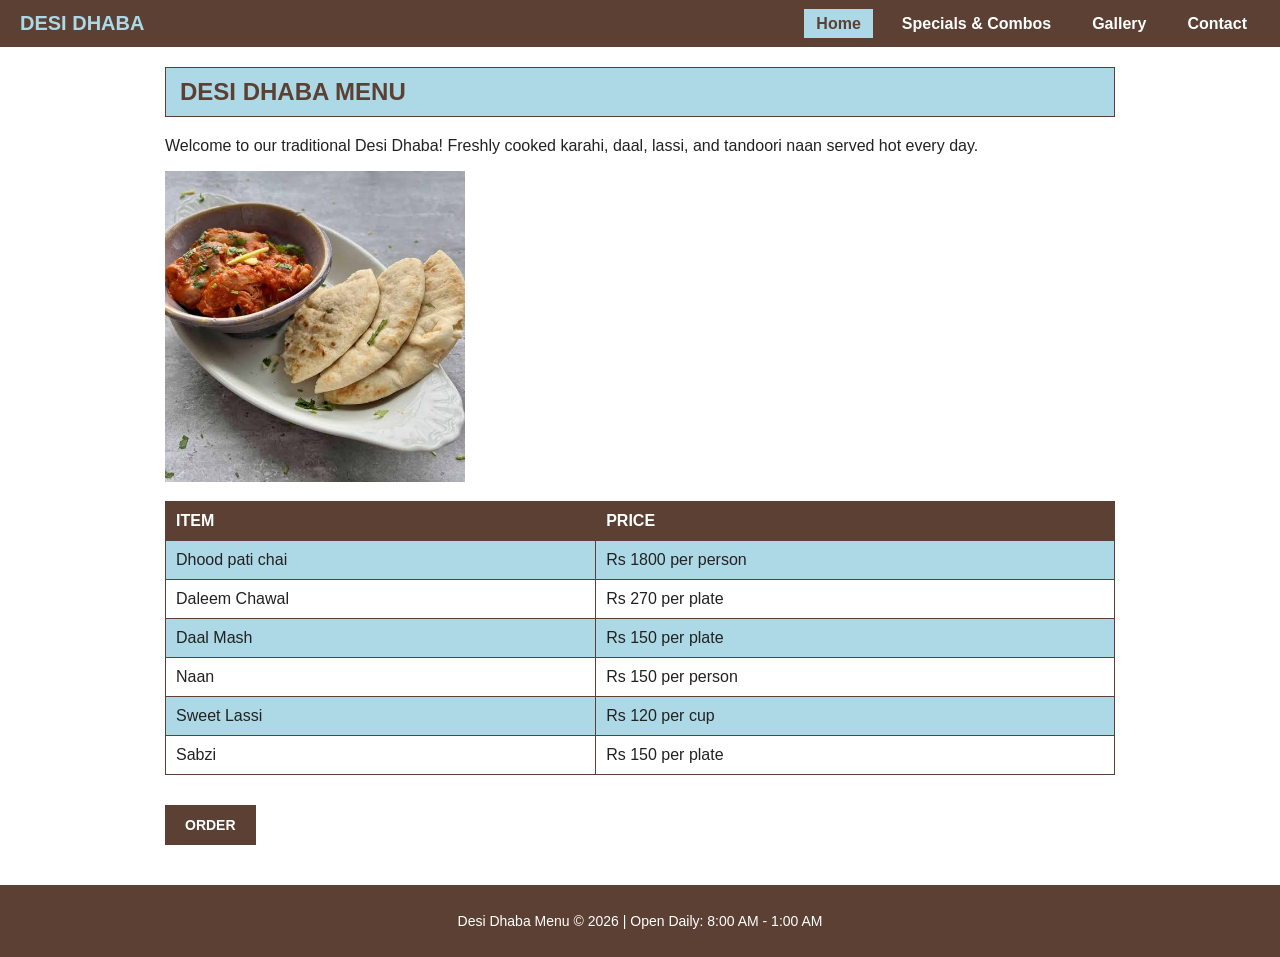
<file: index.html>
<!DOCTYPE html>
<html lang="en">
<head>
  <meta charset="UTF-8">
  <title>Desi Dhaba | Home</title>
  <link rel="stylesheet" href="style.css">
</head>
<body>

  <nav>
    <a href="index.html" class="brand">DESI DHABA</a>
    <ul>
      <li><a href="index.html" class="active">Home</a></li>
      <li><a href="menu.html">Specials &amp; Combos</a></li>
      <li><a href="gallery.html">Gallery</a></li>
      <li><a href="contact.html">Contact</a></li>
    </ul>
  </nav>

  <div class="container">
    <h2>DESI DHABA MENU</h2>
    <p>Welcome to our traditional Desi Dhaba! Freshly cooked karahi, daal, lassi, and tandoori naan served hot every day.</p>
    <img src="images/images (1).jfif" width="300" alt="Desi Dhaba Special Dish">

    <table>
      <tr>
        <th>ITEM</th>
        <th>PRICE</th>
      </tr>
      <tr>
        <td>Dhood pati chai</td>
        <td>Rs 1800 per person</td>
      </tr>
      <tr>
        <td>Daleem Chawal</td>
        <td>Rs 270 per plate</td>
      </tr>
      <tr>
        <td>Daal Mash</td>
        <td>Rs 150 per plate</td>
      </tr>
      <tr>
        <td>Naan</td>
        <td>Rs 150 per person</td>
      </tr>
      <tr>
        <td>Sweet Lassi</td>
        <td>Rs 120 per cup</td>
      </tr>
      <tr>
        <td>Sabzi</td>
        <td>Rs 150 per plate</td>
      </tr>
    </table>

    <button onclick="ORDER()">ORDER</button>
  </div>

  <footer>
    <p>Desi Dhaba Menu &copy; 2026 | Open Daily: 8:00 AM - 1:00 AM</p>
  </footer>

  <script>
    function ORDER() {
      console.log("Say ORDER was clicked");
      window.alert("YOUR ORDER HAS BEEN CONFIRMED");
    }
  </script>

</body>
</html>
</file>
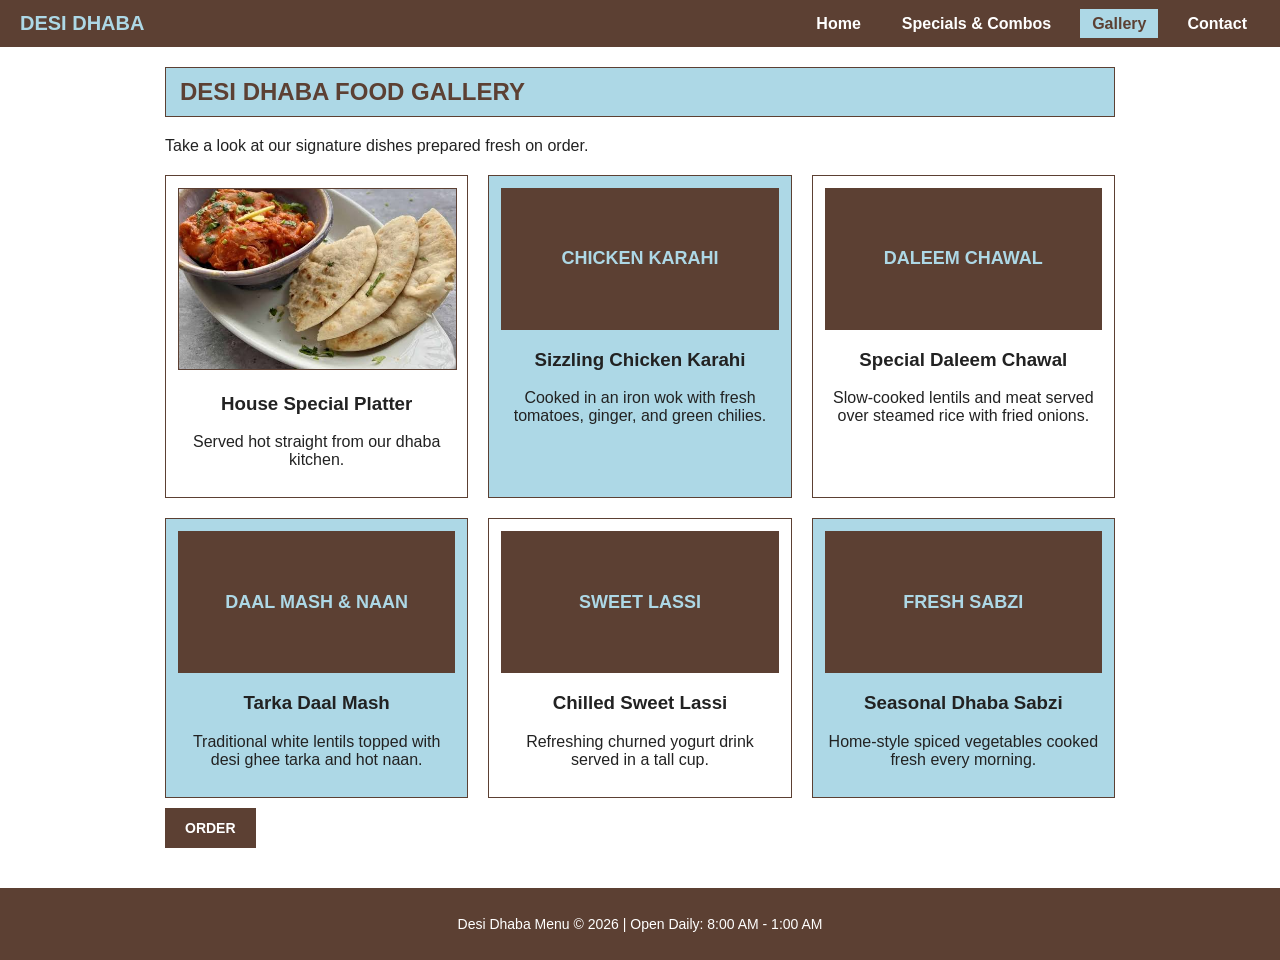
<file: gallery.html>
<!DOCTYPE html>
<html lang="en">
<head>
  <meta charset="UTF-8">
  <title>Desi Dhaba | Gallery</title>
  <link rel="stylesheet" href="style.css">
</head>
<body>

  <nav>
    <a href="index.html" class="brand">DESI DHABA</a>
    <ul>
      <li><a href="index.html">Home</a></li>
      <li><a href="menu.html">Specials &amp; Combos</a></li>
      <li><a href="gallery.html" class="active">Gallery</a></li>
      <li><a href="contact.html">Contact</a></li>
    </ul>
  </nav>

  <div class="container">
    <h2>DESI DHABA FOOD GALLERY</h2>
    <p>Take a look at our signature dishes prepared fresh on order.</p>

    <div class="gallery-grid">
      <div class="gallery-card">
        <img src="images/images (1).jfif" alt="Signature Dhaba Dish">
        <h3>House Special Platter</h3>
        <p>Served hot straight from our dhaba kitchen.</p>
      </div>

      <div class="gallery-card">
        <div class="dish-banner">CHICKEN KARAHI</div>
        <h3>Sizzling Chicken Karahi</h3>
        <p>Cooked in an iron wok with fresh tomatoes, ginger, and green chilies.</p>
      </div>

      <div class="gallery-card">
        <div class="dish-banner">DALEEM CHAWAL</div>
        <h3>Special Daleem Chawal</h3>
        <p>Slow-cooked lentils and meat served over steamed rice with fried onions.</p>
      </div>

      <div class="gallery-card">
        <div class="dish-banner">DAAL MASH &amp; NAAN</div>
        <h3>Tarka Daal Mash</h3>
        <p>Traditional white lentils topped with desi ghee tarka and hot naan.</p>
      </div>

      <div class="gallery-card">
        <div class="dish-banner">SWEET LASSI</div>
        <h3>Chilled Sweet Lassi</h3>
        <p>Refreshing churned yogurt drink served in a tall cup.</p>
      </div>

      <div class="gallery-card">
        <div class="dish-banner">FRESH SABZI</div>
        <h3>Seasonal Dhaba Sabzi</h3>
        <p>Home-style spiced vegetables cooked fresh every morning.</p>
      </div>
    </div>

    <button onclick="ORDER()">ORDER</button>
  </div>

  <footer>
    <p>Desi Dhaba Menu &copy; 2026 | Open Daily: 8:00 AM - 1:00 AM</p>
  </footer>

  <script>
    function ORDER() {
      console.log("Say ORDER was clicked");
      window.alert("YOUR ORDER HAS BEEN CONFIRMED");
    }
  </script>

</body>
</html>
</file>
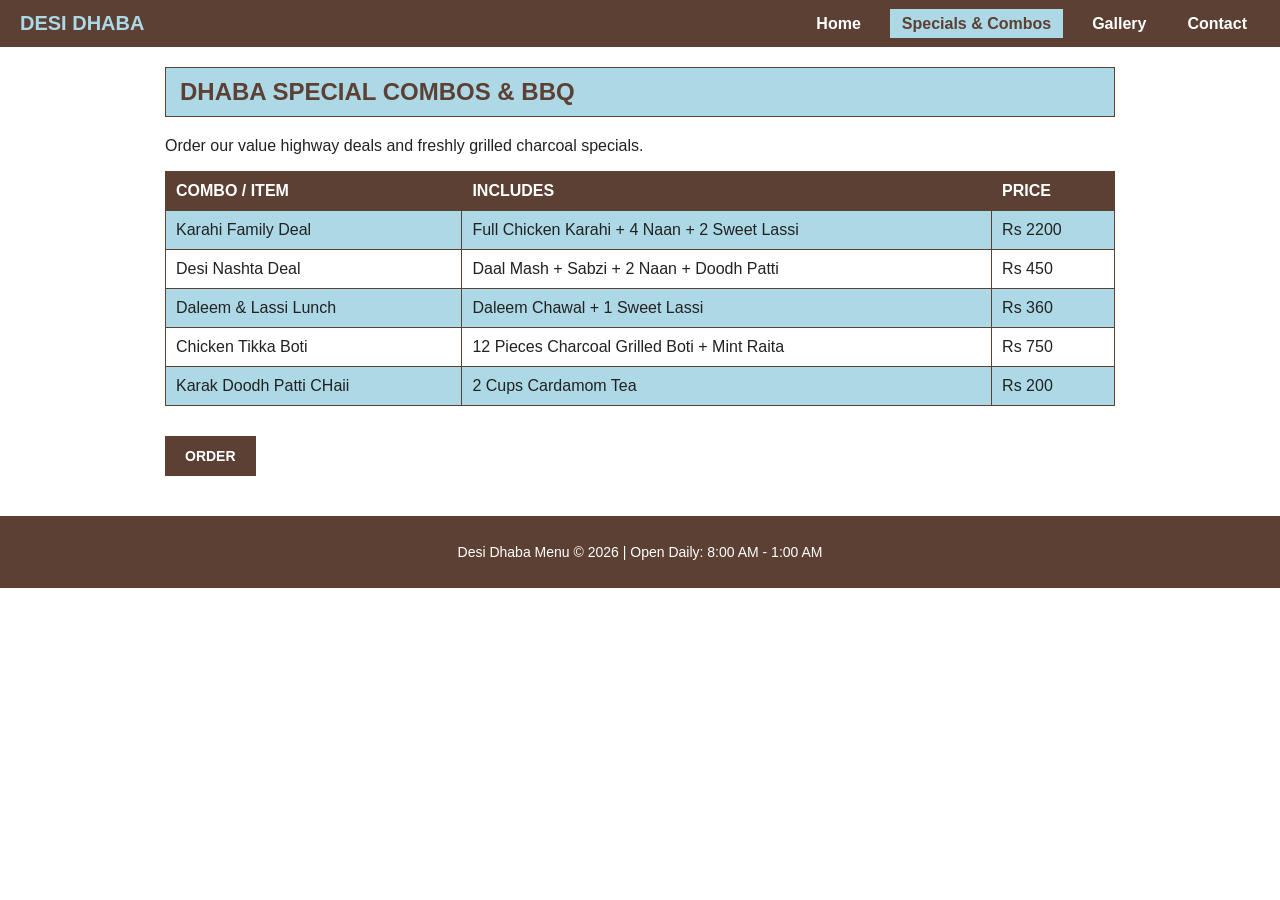
<file: menu.html>
<!DOCTYPE html>
<html lang="en">
<head>
  <meta charset="UTF-8">
  <title>Desi Dhaba | Specials &amp; Combos</title>
  <link rel="stylesheet" href="style.css">
</head>
<body>

  <nav>
    <a href="index.html" class="brand">DESI DHABA</a>
    <ul>
      <li><a href="index.html">Home</a></li>
      <li><a href="menu.html" class="active">Specials &amp; Combos</a></li>
      <li><a href="gallery.html">Gallery</a></li>
      <li><a href="contact.html">Contact</a></li>
    </ul>
  </nav>

  <div class="container">
    <h2>DHABA SPECIAL COMBOS &amp; BBQ</h2>
    <p>Order our value highway deals and freshly grilled charcoal specials.</p>

    <table>
      <tr>
        <th>COMBO / ITEM</th>
        <th>INCLUDES</th>
        <th>PRICE</th>
      </tr>
      <tr>
        <td>Karahi Family Deal</td>
        <td>Full Chicken Karahi + 4 Naan + 2 Sweet Lassi</td>
        <td>Rs 2200</td>
      </tr>
      <tr>
        <td>Desi Nashta Deal</td>
        <td>Daal Mash + Sabzi + 2 Naan + Doodh Patti</td>
        <td>Rs 450</td>
      </tr>
      <tr>
        <td>Daleem &amp; Lassi Lunch</td>
        <td>Daleem Chawal + 1 Sweet Lassi</td>
        <td>Rs 360</td>
      </tr>
      <tr>
        <td>Chicken Tikka Boti</td>
        <td>12 Pieces Charcoal Grilled Boti + Mint Raita</td>
        <td>Rs 750</td>
      </tr>
      <tr>
        <td>Karak Doodh Patti CHaii</td>
        <td>2 Cups Cardamom Tea</td>
        <td>Rs 200</td>
      </tr>
    </table>

    <button onclick="ORDER()">ORDER</button>
  </div>

  <footer>
    <p>Desi Dhaba Menu &copy; 2026 | Open Daily: 8:00 AM - 1:00 AM</p>
  </footer>

  <script>
    function ORDER() {
      console.log("Say ORDER was clicked");
      window.alert("YOUR ORDER HAS BEEN CONFIRMED");
    }
  </script>

</body>
</html>
</file>
<file: style.css>
body {
  font-family: Arial, sans-serif;
  margin: 0;
  padding: 0;
  background-color: #ffffff;
  color: #222222;
}

/* Shared Navigation Bar */
nav {
  background-color: #5C4033;
  padding: 12px 20px;
  display: flex;
  justify-content: space-between;
  align-items: center;
  flex-wrap: wrap;
}

nav .brand {
  color: #ADD8E6;
  font-size: 20px;
  font-weight: bold;
  text-decoration: none;
}

nav ul {
  list-style: none;
  margin: 0;
  padding: 0;
  display: flex;
  gap: 15px;
}

nav ul li a {
  color: #ffffff;
  text-decoration: none;
  font-weight: bold;
  padding: 6px 12px;
  border: 1px solid transparent;
}

nav ul li a:hover,
nav ul li a.active {
  background-color: #ADD8E6;
  color: #5C4033;
  border: 1px solid #5C4033;
}

/* Main Content Area */
.container {
  max-width: 950px;
  margin: 20px auto;
  padding: 0 20px;
}

h2 {
  background-color: #ADD8E6;
  color: #5C4033;
  border: 1px solid #5C4033;
  padding: 10px 14px;
}

/* Lab 11 Table Styling */
table {
  font-family: Arial, sans-serif;
  border-collapse: collapse;
  width: 100%;
  margin-top: 15px;
  margin-bottom: 20px;
}

td, th {
  border: 1px solid #5C4033;
  text-align: left;
  padding: 10px;
}

th {
  background-color: #5C4033;
  color: #ffffff;
}

tr:nth-child(even) {
  background-color: #ADD8E6;
}

/* Buttons */
button {
  background-color: #5C4033;
  color: #ffffff;
  border: 2px solid #5C4033;
  padding: 10px 18px;
  font-family: Arial, sans-serif;
  font-size: 14px;
  font-weight: bold;
  cursor: pointer;
  margin-top: 10px;
}

button:hover {
  background-color: #ADD8E6;
  color: #5C4033;
}

/* Gallery Grid */
.gallery-grid {
  display: grid;
  grid-template-columns: repeat(auto-fit, minmax(260px, 1fr));
  gap: 20px;
  margin-top: 20px;
}

.gallery-card {
  border: 1px solid #5C4033;
  padding: 12px;
  background-color: #ffffff;
  text-align: center;
}

.gallery-card:nth-child(even) {
  background-color: #ADD8E6;
}

.gallery-card img {
  width: 100%;
  height: 180px;
  object-fit: cover;
  border: 1px solid #5C4033;
}

.dish-banner {
  height: 140px;
  background-color: #5C4033;
  color: #ADD8E6;
  display: flex;
  align-items: center;
  justify-content: center;
  font-weight: bold;
  font-size: 18px;
  border: 1px solid #5C4033;
  margin-bottom: 10px;
}

/* Contact Form */
.contact-form {
  border: 1px solid #5C4033;
  padding: 20px;
  background-color: #f9fcff;
  max-width: 550px;
}

.contact-form label {
  display: block;
  font-weight: bold;
  color: #5C4033;
  margin-top: 12px;
  margin-bottom: 5px;
}

.contact-form input,
.contact-form select,
.contact-form textarea {
  width: 100%;
  padding: 8px;
  border: 1px solid #5C4033;
  font-family: Arial, sans-serif;
  box-sizing: border-box;
}

/* Shared Footer */
footer {
  background-color: #5C4033;
  color: #ffffff;
  text-align: center;
  padding: 14px;
  margin-top: 40px;
  font-size: 14px;
}
</file>
